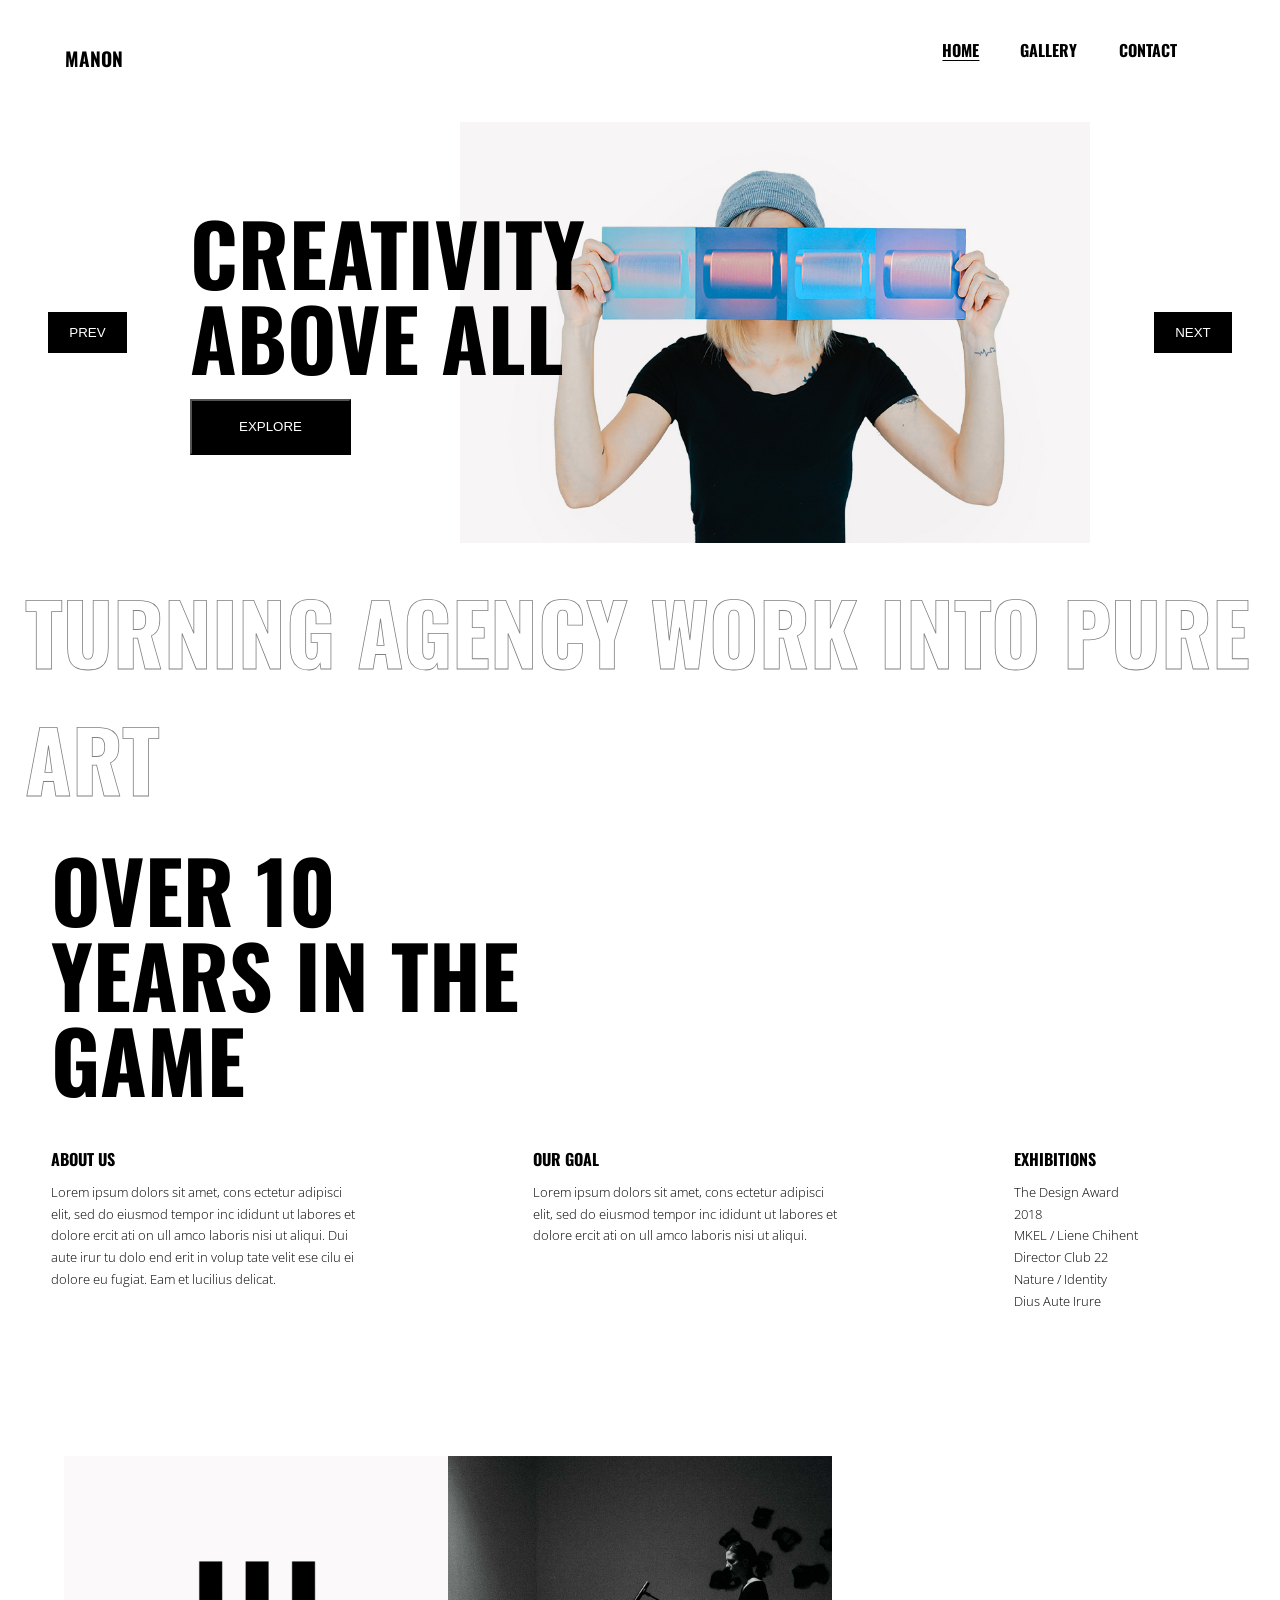
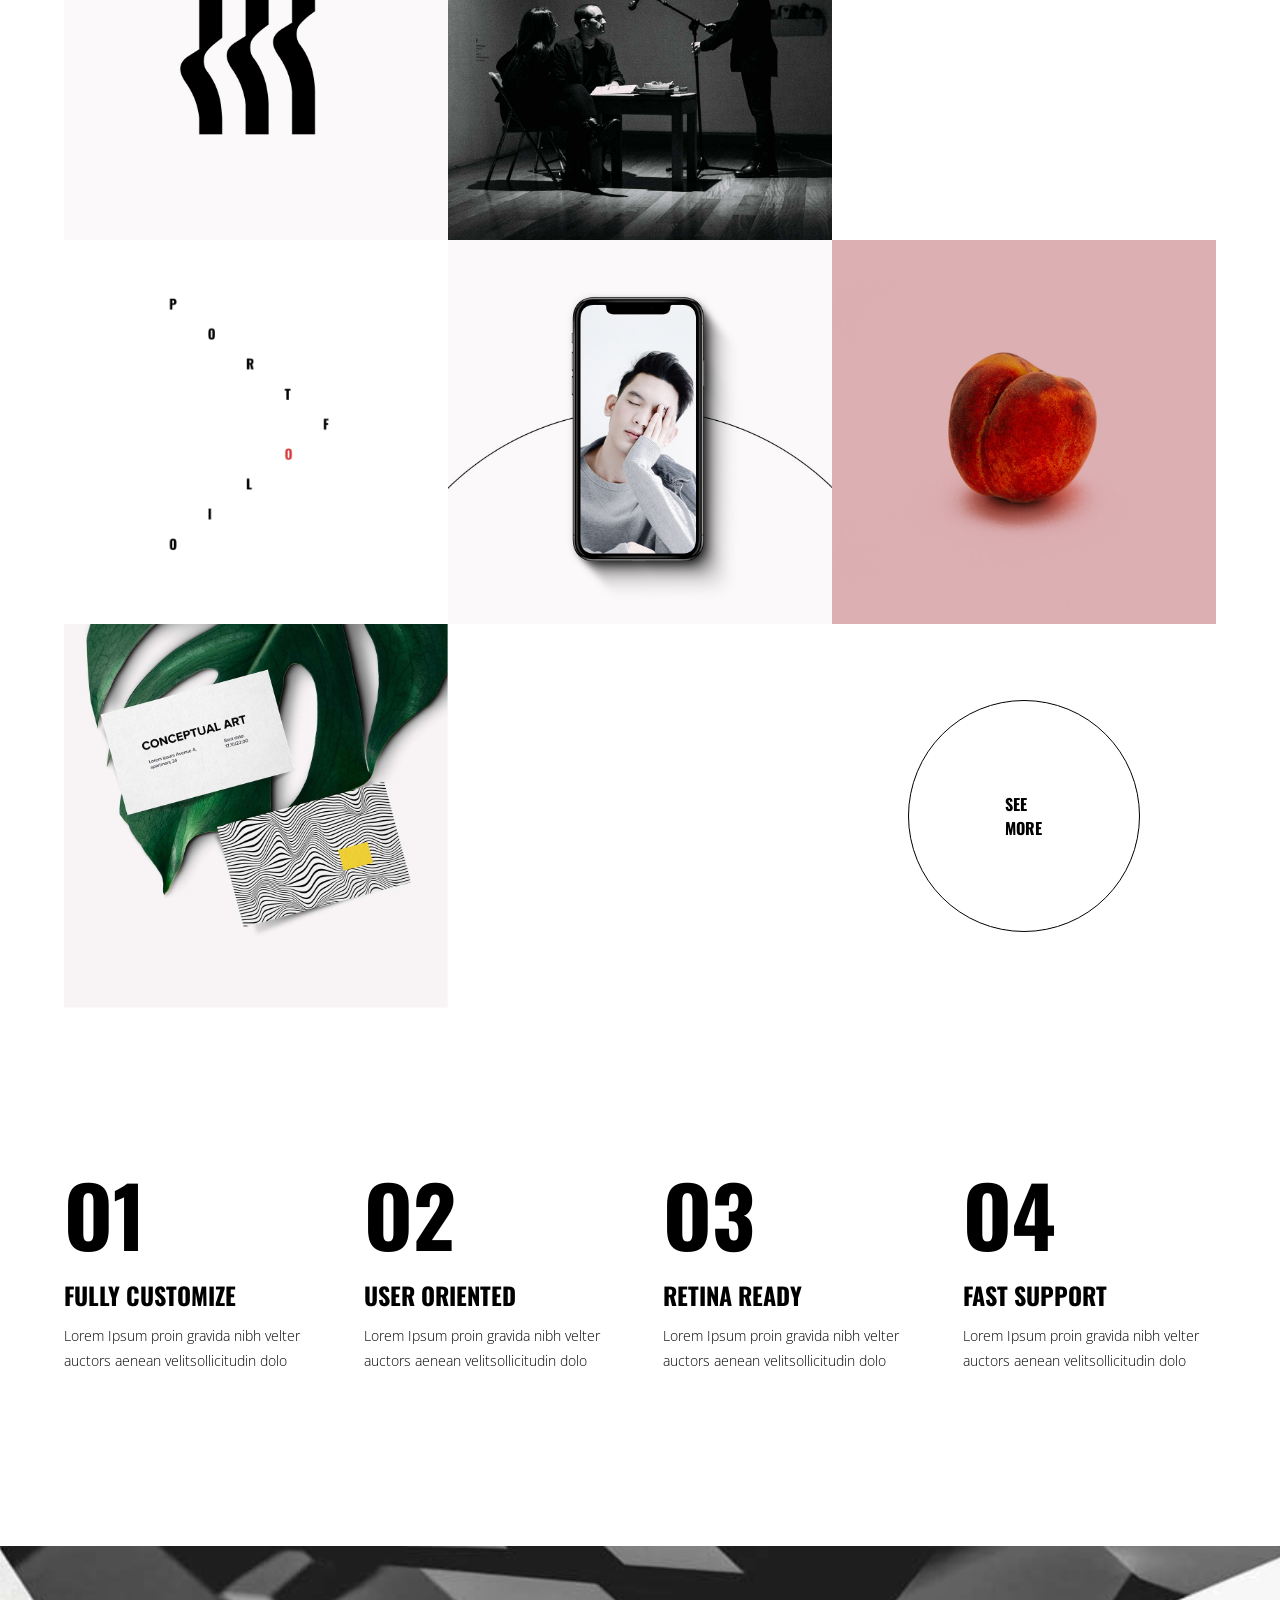
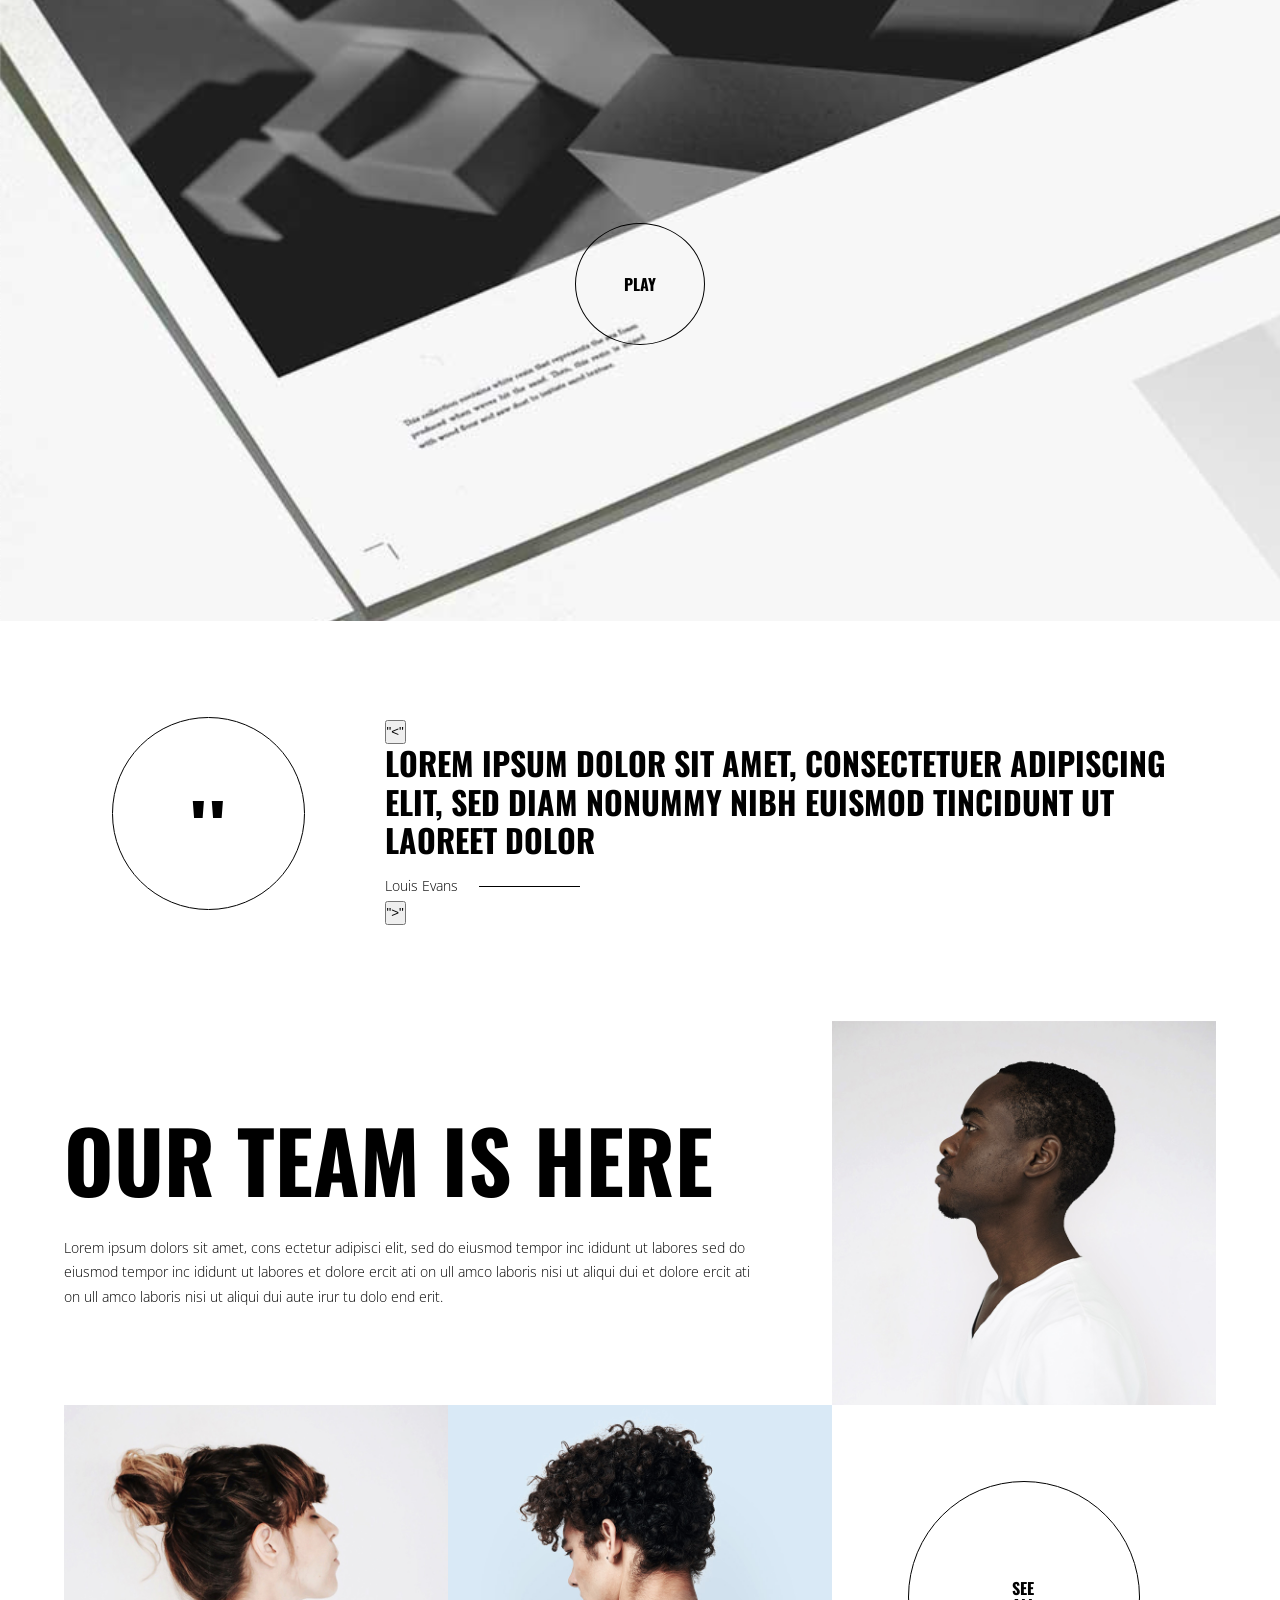
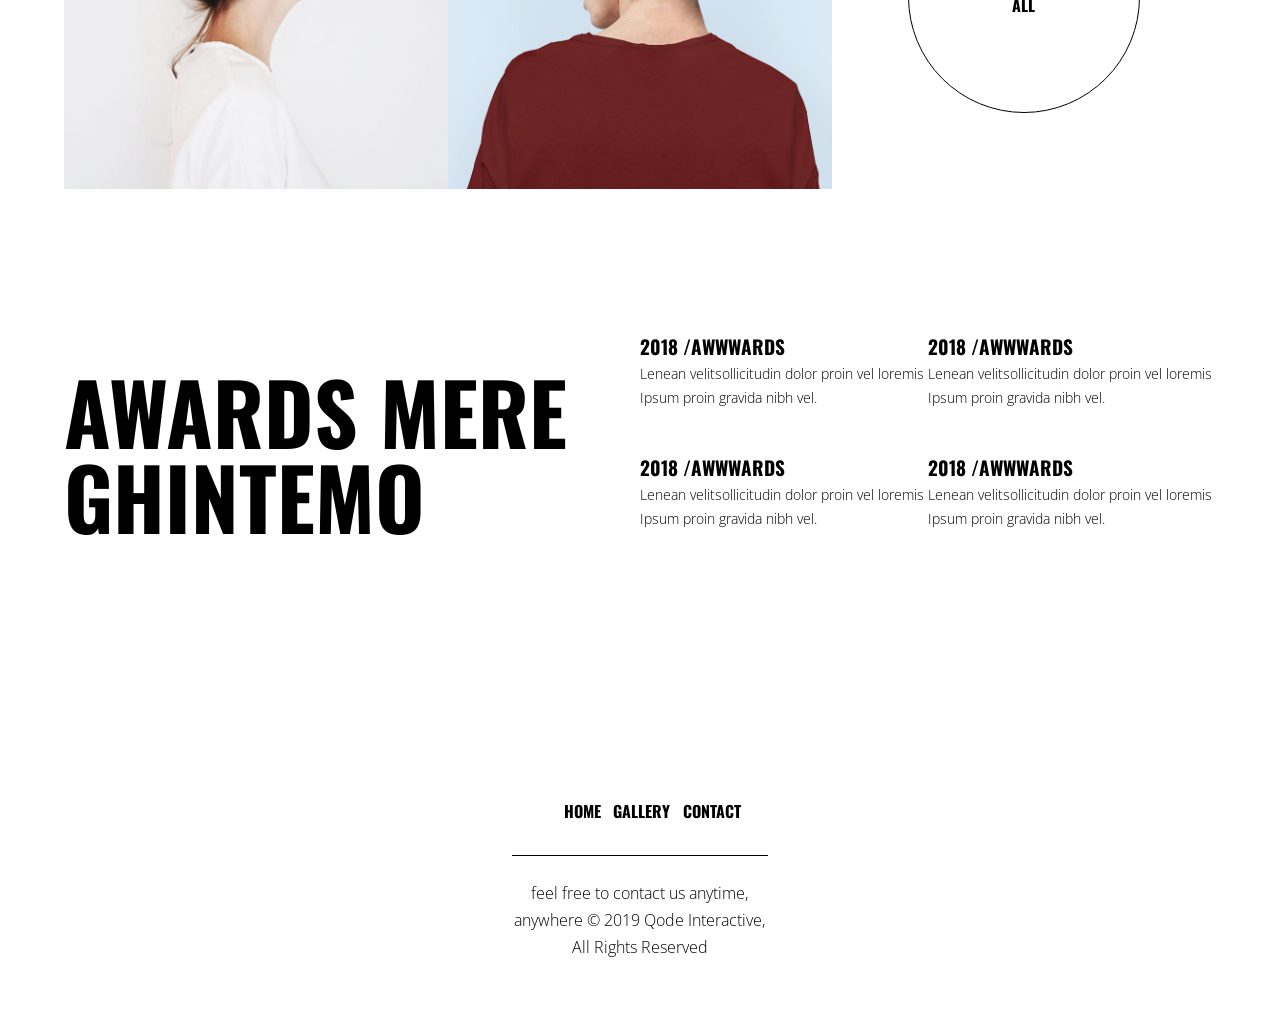
<file: index.html>
<!DOCTYPE html>
<html lang="en">

<head>
    <meta charset="UTF-8">
    <meta name="viewport" content="width=device-width, initial-scale=1.0">
    <link rel="preconnect" href="https://fonts.googleapis.com">
    <link rel="preconnect" href="https://fonts.gstatic.com" crossorigin>
    <link
        href="https://fonts.googleapis.com/css2?family=Open+Sans:ital,wght@0,300..800;1,300..800&family=Oswald:wght@200..700&display=swap"
        rel="stylesheet">
    <link rel="stylesheet" href="/assets/css/styles.css">
    <title>Document</title>

</head>

<body>
    <header>
        <section id="barra">
            <div>
                <h1>
                <a id="logo" href="#">MANON</a>
                </h1>
            </div>
                <nav id="nav1">
                    <ul>
                        <li> <a class="subrayar" href="/index.html">HOME</a> </ul>
                        <li> <a href="/gallery.html">GALLERY</a> </ul>
                        <li> <a href="/contact.html">CONTACT</a> </ul>
                    </ul>
                </nav>
            </div>
        </section>
    </header>
    <main>
        <section id="slider">
    <button id="prev">PREV</button>

    <div id="slider-centro">
        <div id="contenedorSlider">
            <h2 id="slider-titulo"></h2>
            <button id="botonexplore" href="#">EXPLORE</button>
        </div>
        <img id="slider-imagen" src="" alt="slider1">
    </div>

    <button id="next">NEXT</button>
</section>
            <h2 class="f1">TURNING AGENCY WORK INTO PURE ART</h2>
        <section>
            <h2 class="f2">OVER 10 YEARS IN THE GAME</h2>

            <div class="articulos">
                <article class="ma20">
                    <h6 class="h6-art">ABOUT US</h6>
                    <p class="p-art">Lorem ipsum dolors sit amet, cons ectetur adipisci elit, sed do eiusmod tempor inc
                        ididunt ut labores et dolore ercit ati on ull amco laboris nisi ut aliqui. Dui aute irur tu dolo
                        end erit in volup tate velit ese cilu ei dolore eu fugiat. Eam et lucilius delicat.</p>
                </article>
                <article class="ma20">
                    <h6 class="h6-art">OUR GOAL</h6>
                    <p class="p-art">Lorem ipsum dolors sit amet, cons ectetur adipisci elit, sed do eiusmod tempor inc
                        ididunt ut labores et dolore ercit ati on ull amco laboris nisi ut aliqui.</p>
                </article>
                <article class="ma15">
                    <h6 class="h6-art">EXHIBITIONS</h6>
                        <ul class="p-art">
                            <li>The Design Award 2018 </li>
                             <li>MKEL / Liene Chihent</li>
                              <li>Director Club 22</li>
                               <li>Nature / Identity</li>
                                <li>Dius Aute Irure</li>
                        </ul>
                </article>
            </div>

        </section>

        <section id="galeria1">
            <div class="gal1">
            <article >
                <div class="overlayconteiner">
               <img class="imagengaleria" src="" alt="">
            
               <div class="overlay">
                    <a href="#" target="_blank"><h6 class="blanco">DIFERENT WAY</h6><p class="bla">/Marketing</p></a>
               </div>
                  </div> 
            </article>
            <article >
                <div class="overlayconteiner">
               <img class="imagengaleria" src="" alt="">
            
               <div class="overlay">
                    <a href="#" target="_blank"><h6 class="blanco">DIFERENT WAY</h6><p class="bla">/Marketing</p></a>
               </div>
                  </div> 
            </article>
            <article>
                <div >
               <img class="imagengaleria" src="" alt="">
            
               <div >
                   
               </div>
                  </div> 
            </article>
            <article >
                <div class="overlayconteiner">
               <img class="imagengaleria" src="" alt="">
            
               <div class="overlay">
                    <a href="#" target="_blank"><h6 class="blanco">DIFERENT WAY</h6><p class="bla">/Marketing</p></a>
               </div>
                  </div> 
            </article>
            <article >
                <div class="overlayconteiner">
               <img class="imagengaleria" src="" alt="">
            
               <div class="overlay">
                    <a href="#" target="_blank"><h6 class="blanco">DIFERENT WAY</h6><p class="bla">/Marketing</p></a>
               </div>
                  </div> 
            </article>
            <article >
                <div class="overlayconteiner">
               <img class="imagengaleria" src="" alt="">
            
               <div class="overlay">
                    <a href="#" target="_blank"><h6 class="blanco">DIFERENT WAY</h6><p class="bla">/Marketing</p></a>
               </div>
                  </div> 
            </article>
            <article >
                <div class="overlayconteiner">
               <img class="imagengaleria" src="" alt="">
            
               <div class="overlay">
                    <a href="#" target="_blank"><h6 class="blanco">DIFERENT WAY</h6><p class="bla">/Marketing</p></a>
               </div>
                  </div> 
            </article>
            <article >
                <div >
               <img class="imagengaleria" src="" alt="">
            
               <div >
                   
               </div>
                  </div> 
            </article>
                <article class="bordecirculo2">
                        <a class="botonseemore" href="#">SEE MORE</a>
        
                </article>
                </div>
        </section>

        <section id="pasos" class="lista">
            <article>
                <div>
                    <h5>O1</h5>
                </div>
                <div>
                    <h6>FULLY CUSTOMIZE</h5>
                    <p class="menossize">Lorem Ipsum proin gravida nibh velter auctors aenean velitsollicitudin dolo</p>
                </div>
            </article>
            <article>
                <div>
                    <h5>O2</h5>
                </div>
                <div>
                    <h6>USER ORIENTED</h5>
                    <p class="menossize">Lorem Ipsum proin gravida nibh velter auctors aenean velitsollicitudin dolo</p>
                </div>
            </article>
            <article>
                <div>
                    <h5>O3</h5>
                </div>
                <div>
                    <h6>RETINA READY</h5>
                    <p class="menossize">Lorem Ipsum proin gravida nibh velter auctors aenean velitsollicitudin dolo</p>
                </div>
            </article>
            <article>
                <div>
                    <h5>O4</h5>
                </div>
                <div>
                    <h6>FAST SUPPORT</h5>
                    <p class="menossize">Lorem Ipsum proin gravida nibh velter auctors aenean velitsollicitudin dolo</p>
                </div>
            </article>
        </section>
        <section class="fvideo">
           
            <a  class="bordecirculo" href="#">PLAY</a>
        </section>

        <section id="frase">
            <div id="icono-frase">
            </div>
            <div id="sliderFrases">
                <button id="prev2"> "<" </button>
                <!--SLIDER DE FRASES-->
                <h4 id="titulos">Lorem Ipsum proin gravida nibh velter auctors aenean velitsollicitudin dolo</h4>
                <p class="autor">Louis Evans</p>
                 <button id="next2"> ">" </button>
            </div>
        </section>

        <section id="team">
            <article class="f-team">
                <h2 class="f3">OUR TEAM IS HERE</h2>
                <p>Lorem ipsum dolors sit amet, cons ectetur adipisci elit, sed do eiusmod tempor inc
                    ididunt ut labores sed do eiusmod tempor inc ididunt ut labores et dolore ercit ati on ull amco
                    laboris nisi ut aliqui dui et dolore ercit ati on ull amco laboris nisi ut aliqui dui aute irur tu
                    dolo end erit.</p>
            </article>
              <article >
                <div class="overlayconteiner">
               <img class="imagengaleria2" src="" alt="">
            
               <div class="overlay">
                    <a href="#" target="_blank"><h6 class="blanco">DIFERENT WAY</h6><p class="bla">/Marketing</p></a>
               </div>
                  </div> 
            </article>
              <article >
                <div class="overlayconteiner">
               <img class="imagengaleria2" src="" alt="">
            
               <div class="overlay">
                    <a href="#" target="_blank"><h6 class="blanco">DIFERENT WAY</h6><p class="bla">/Marketing</p></a>
               </div>
                  </div> 
            </article>
              <article >
                <div class="overlayconteiner">
               <img class="imagengaleria2" src="" alt="">
            
               <div class="overlay">
                    <a href="#" target="_blank"><h6 class="blanco">DIFERENT WAY</h6><p class="bla">/Marketing</p></a>
               </div>
                  </div> 
            </article>
             <article class="bordecirculo2">
                        <a class="botonseemore interlineado" href="#">SEE ALL</a>
            
                </article>
        </section>

        <section id="premios">
            <div class="awardstitulo">
                <h2 class="f4">AWARDS MERE GHINTEMO</h2>
            </div>
            <div class="años">
                <article>
                    <h6>2018 /AWWWARDS</h6>
                    <p>
                     Lenean velitsollicitudin dolor proin vel loremis Ipsum proin gravida nibh vel. 
                    </p>
                </article>
                <article>
                    <h6>2018 /AWWWARDS</h6>
                    <p>
                     Lenean velitsollicitudin dolor proin vel loremis Ipsum proin gravida nibh vel. 
                    </p>
                </article>
                <article>
                    <h6>2018 /AWWWARDS</h6>
                  <p>
                     Lenean velitsollicitudin dolor proin vel loremis Ipsum proin gravida nibh vel. 
                    </p> 
                   </article>
                <article>
                    <h6>2018 /AWWWARDS</h6>
                   <p>
                     Lenean velitsollicitudin dolor proin vel loremis Ipsum proin gravida nibh vel. 
                    </p>
                </article>
            </div>
        </section>
    </main>
    <footer >
        <div >
            <nav id="nav2">
                <ul>
                    <li> <a href="/index.html">HOME</a> </ul>
                    <li> <a href="/gallery.html">GALLERY</a> </ul>
                    <li> <a href="/contact.html">CONTACT</a> </ul>
                </ul>
            </nav>
        </div>
        <div id="linea"></div>
        <div id="textoFooter">
            <p>feel free to contact us anytime, anywhere
                © 2019 Qode Interactive, All Rights Reserved
            </p>
        </div>

    </footer>
<script src="/assets/js/script.js"></script>

</body>


</html>
</file>
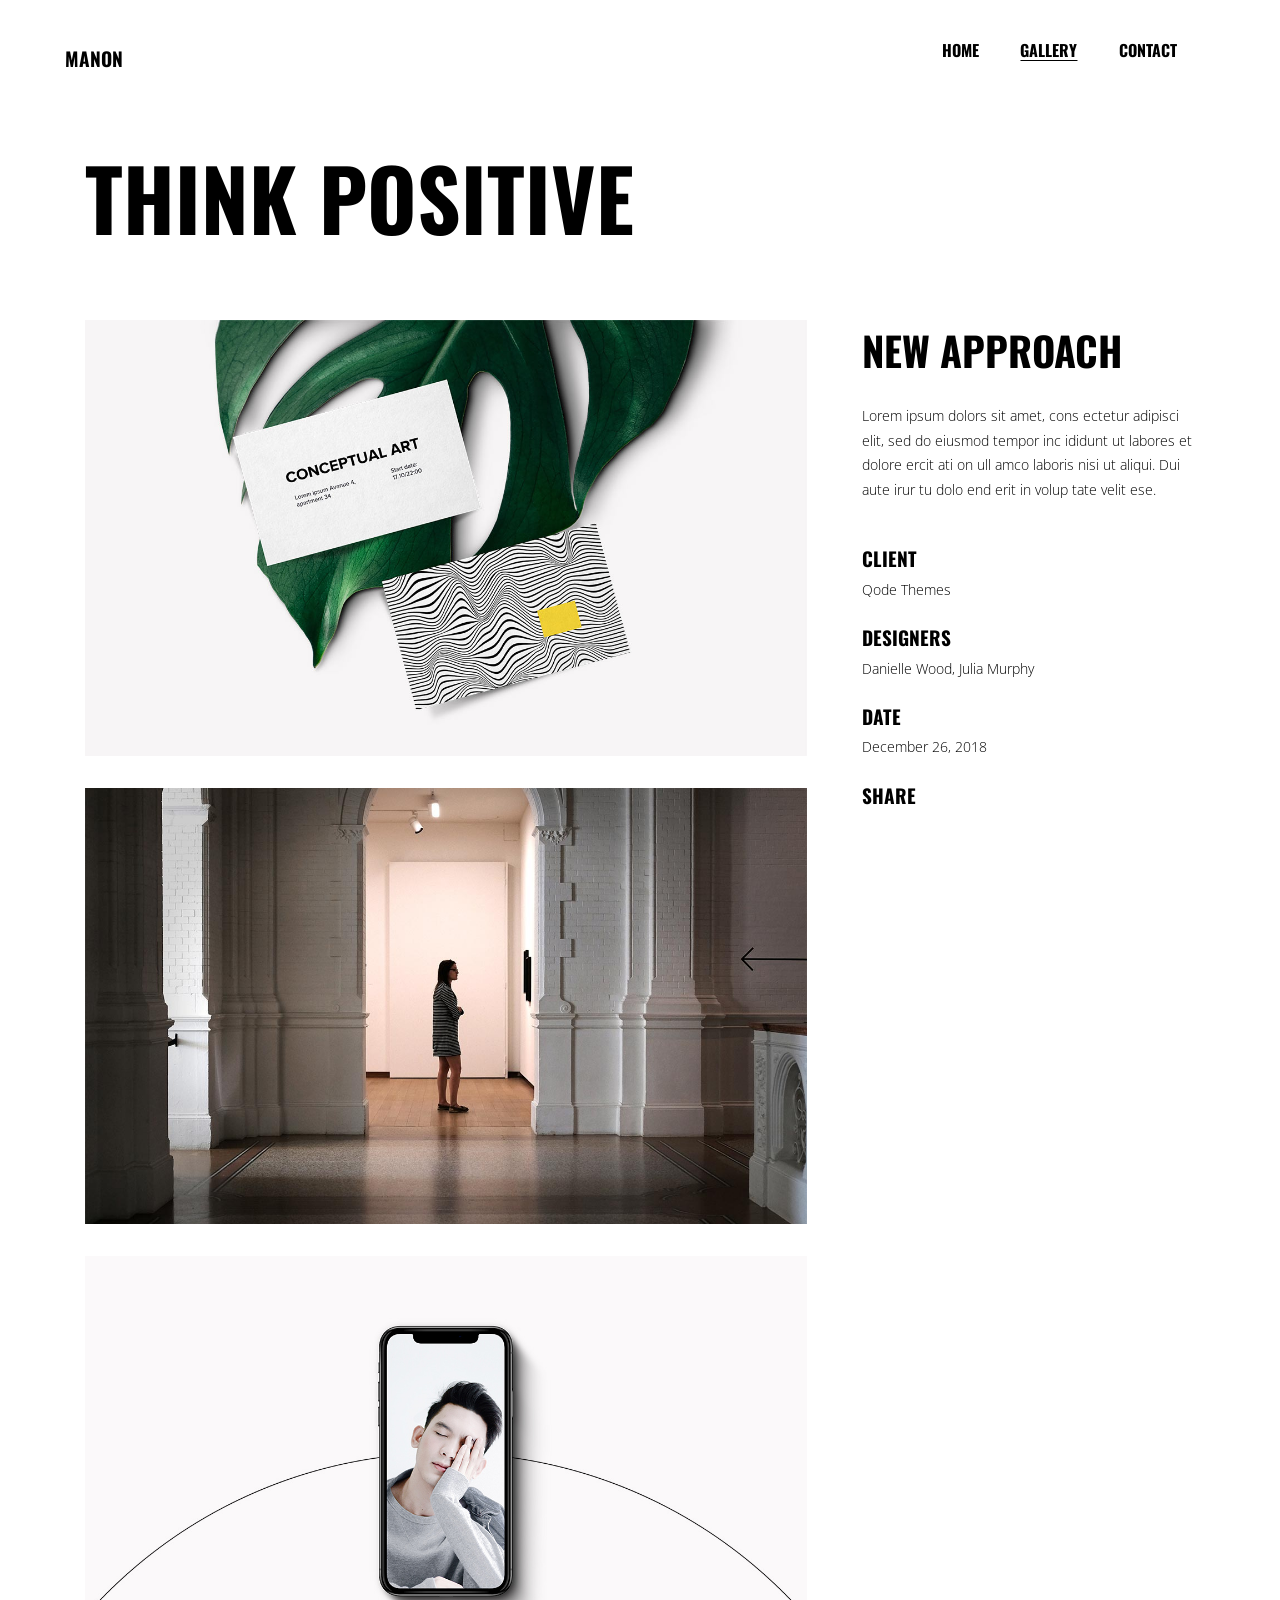
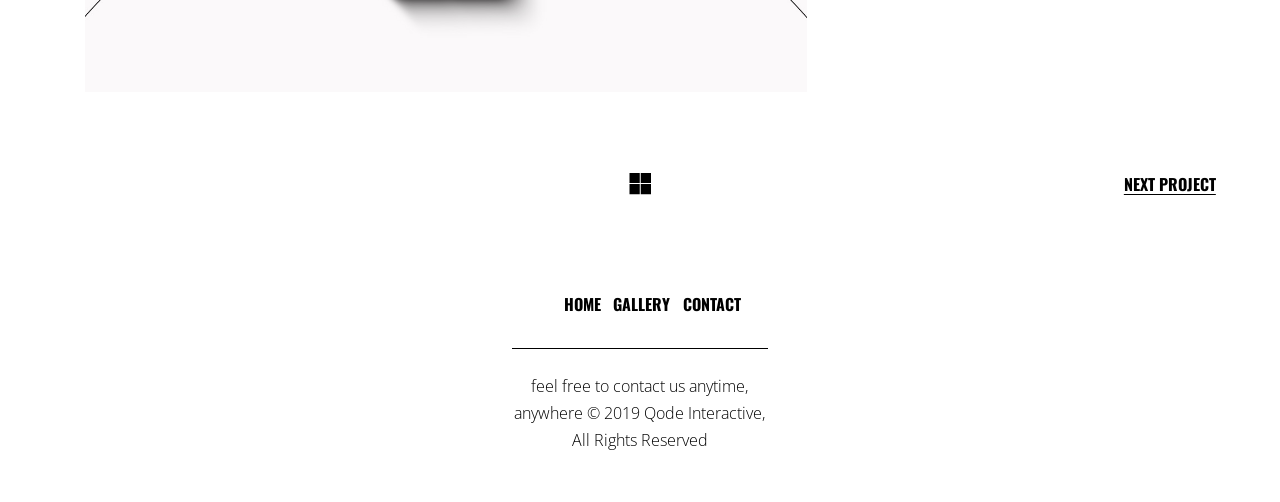
<file: portfolio-single.html>
<!DOCTYPE html>
<html lang="en">

<head>
    <meta charset="UTF-8">
    <meta name="viewport" content="width=device-width, initial-scale=1.0">
    <link rel="preconnect" href="https://fonts.googleapis.com">
    <link rel="preconnect" href="https://fonts.gstatic.com" crossorigin>
    <link
        href="https://fonts.googleapis.com/css2?family=Open+Sans:ital,wght@0,300..800;1,300..800&family=Oswald:wght@200..700&display=swap"
        rel="stylesheet">
    <link rel="stylesheet" href="/assets/css/styles.css">
    <title>Document</title>
</head>

<body>
     <header>
        <section id="barra">
            <div>
                <h1>
                <a id="logo" href="#">MANON</a>
                </h1>
            </div>
                <nav id="nav1">
                    <ul>
                        <li> <a href="/index.html">HOME</a> </ul>
                        <li> <a class="subrayar" href="/gallery.html">GALLERY</a> </ul>
                        <li> <a href="/contact.html">CONTACT</a> </ul>
                    </ul>
                </nav>
            </div>
        </section>
    </header>
    <main>
        <h2 class="titulo-port">THINK POSITIVE</h2>

      <div id="contenido">
        <section id="fotosPort">
    <div >
        <article>
            <img class="fotosPort" src="" alt="">
        </article>
        <article>
            <img class="fotosPort" src="" alt="">
        </article>
        <article>
            <img class="fotosPort" src="" alt="">
        </article>
    </div>
</section>
       

    <section id="textoPort">
    <h4>NEW APPROACH</h4>
    <p class="descripcion">Lorem ipsum dolors sit amet, cons ectetur adipisci elit, sed do eiusmod tempor inc ididunt ut labores et
        dolore ercit ati on ull amco laboris nisi ut aliqui. Dui aute irur tu dolo end erit in volup tate velit
        ese.</p>

    <h6>CLIENT</h6>
    <p class="mini">Qode Themes</p>
    <h6>DESIGNERS</h6>
    <p class="mini">Danielle Wood, Julia Murphy</p>
    <h6>DATE</h6>
    <p class="mini">December 26, 2018</p>
    <h6>SHARE</h6>
</section>
</div>

        <section id="iconoGaleria">
            <div id="iconoGal">
                <a href="/gallery.html">
  <img src="/assets/imgs/icono/menuicono.png" alt="icono">
</a>
            </div >
            <div id="linkProyecto">   <a  class="subrayar" href="#">NEXT PROJECT</a></div>

         
        </section>
    </main>
      <footer >
        <div >
            <nav id="nav2">
                <ul>
                    <li> <a href="/index.html">HOME</a> </ul>
                    <li> <a href="/gallery.html">GALLERY</a> </ul>
                    <li> <a href="/contact.html">CONTACT</a> </ul>
                </ul>
            </nav>
        </div>
        <div id="linea"></div>
        <div id="textoFooter">
            <p>feel free to contact us anytime, anywhere
                © 2019 Qode Interactive, All Rights Reserved
            </p>
        </div>

    </footer>
<script src="assets/js/portfolio.js" ></script>
</body>

</html>
</file>
<file: assets/css/styles.css>
*{
    margin: 0;/*saco el margin que viene por default en todos los elementos*/
    padding: 0;/*saco el padding que viene por default en todos los elementos*/
    box-sizing: border-box;/*modifica el box model*/
    text-decoration: none; /*quita el subrayado, usado especialmente en los elementos a*/
    list-style: none;/*quita la viñeta de las listas*/
    line-height: 1.5;/*interlineado. para mejor legibilidad de los textos*/
    color: black;
  
}

img{
 display: block;
 max-width: 100%;
 height: auto;
}

main{
  display: flex;
  justify-content: center;
  flex-direction:column;
}


body {
  font-family: "Oswald", sans-serif;
  font-optical-sizing: auto;
  font-weight: 700;
  font-style: normal;
  text-decoration: none;
  color: black;
}

#logo{
  font-family: "Oswald", sans-serif;
  font-size:0.8em;
  color: black;
  text-decoration: none;
  padding-left: 3.4em;
}

p{
  font-family: "Open Sans", sans-serif;
  font-optical-sizing: auto;
  font-weight:300;
  font-style: normal;
  font-variation-settings:
    "wdth" 100;
  line-height: 1.7;
}

#barra{
  display: flex;
  flex-direction: row;
  justify-content: space-between;
padding-top: 3%;
padding-right: 10%;
  margin-right:10% ;
}

#nav1{
  width: 70%;
  display: flex;
  gap: 27%;
  margin-left: 80%;
  
}

.subrayar{
 text-decoration: underline;
 text-underline-offset: 3px;
}

#slider{
  display: flex;
  justify-content: space-between;
  align-items: center;
  width: 100%;
  padding: 0 3em;
  margin-top: 3em;
}



#prev, #next{
  background-color: #000;
  color: #fff;
  border: none;
  padding: 0.8em 1.6em;

}
 
#slider-centro{
  position: relative;
  display: flex;
  justify-content: flex-end;
  align-items: center;
  width: 80%;
  max-width: 900px; 
  margin: 0 auto;
}

#slider-imagen{
  position: relative;
  z-index: 0;
  width: 70%;        
  margin: 0;
}


#contenedorSlider{
  position: absolute;
  top: 0;
  left: 0;
  width: 50%;
  height: 100%;  
  display: flex;
  flex-direction: column;
  justify-content: center;
  align-items: flex-start;   
  z-index: 2;
}

#slider-titulo{
  position: static;
  margin: 0;
  padding: 0;
  font-size: 5.3em;
  line-height: 1;
  min-width: 0;
}

#botonexplore{
  margin-top:1.5em;      
  padding: 1.2em 3.5em;
  background-color: #000;
  color: white;
}


.f2{
  font-size: 5.3em;
  width: 45%;
  line-height: 1;
  padding-left:4% ;
}

.articulos{
  display: flex;
  justify-content: space-between;
  width: 85%;
  margin-left:4%;
  margin-top: 45px;
  gap: 5%;
}

.ma20{
  max-width: 28%;
}
.ma15{
  max-width: 11.5%;
}


.p-art{
  font-family: "Open Sans", sans-serif;
  font-size: 0.8em;
  font-weight: 300;
  line-height: 1.7;
}

.p-art li{
  line-height: 1.7;
}

.h6-art{
  font-size: 1em;
  padding-bottom: 0.7em;
}

#galeria1{
  padding: 9em 4em;
}

.gal1{
  display: flex;
  flex-wrap: wrap;
  width: 100%;        
  margin: 0 auto;
}
.gal1 img {
  width: 100%;
  aspect-ratio: 1 / 1;
  object-fit: cover;
}

.gal1 article{
  width: 33.33%;
  
}

.bordecirculo{
  display: inline-table;
  padding: 3em;
  border:1px solid #000 ;
 border-radius: 50%;
}

.bordecirculo2 {
 display: flex;
  justify-content: center;
  align-items: center;
}


.botonseemore{
  display: flex;
  justify-content: center;
  align-items: center;
  width: 55%;
  aspect-ratio: 1 / 1;
  border: 1px solid #000;
  border-radius: 50%;
  padding: 0 30%;
}

.lista{
   display: flex;
  justify-content: space-between;
  width: 90%;
  margin-left:4em;
  gap: 4%;
  padding-bottom: 9em;
}

h5{
  font-size: 5.2em;
}

h6{
  font-size: 1.5em;
}

.f1{
  font-size: 5.3em;
  color: white;
  -webkit-text-stroke: 0.8px;
  -webkit-text-stroke-color:grey ;
  padding: 25px;
}

.menossize{
 font-size: 0.9em;
 margin-top:0.8em ;
 margin-bottom: 2em;
}

.fvideo{
background-image:url(/assets/imgs/video/captura-video.png);
height: 75vh;
display: flex;
align-items: center;
justify-content: center;

}


  .f3{
  font-size: 5.3em;
  line-height: 1;
  margin-left: 0;
  padding-bottom: 0.4em;
}

#icono-frase{
  width: 25em;
  aspect-ratio: 1 / 1;        
  border: 1px solid #000;
  border-radius: 50%;        
  display: flex;
  justify-content: center;    
  align-items: center;       
}

#icono-frase::before{
  content: "''";            
  font-family: "Open Sans", sans-serif;
  font-size: 4em;
  font-weight: 800;
  line-height: 1;
  padding-top: 0.3em;
}

.autor{
  display: flex;
  align-items: center;  
  gap: 1.5em;          
}

.autor::after{
  content: "";         
  width: 7em;         
  height: 1px;         
  background-color:black;
}

#frase{
  display: flex;
  justify-content: space-between;
  align-items: flex-start;
  gap: 5em;                  
  padding: 6em 4em;   
  margin-left: 3em;
}

#frase h4{
  font-size: 2em;
  line-height: 1.2;
  text-transform: uppercase; 
}

#frase p{
  font-size: 0.9em;
  margin-top: 1em;
  width: 65%;
}

#team{
  display: flex;
  flex-wrap: wrap;
  width: 100%;
  padding: 0 4em;        
  padding-bottom: 9em;
}
#team .f-team{
  display: flex;
  flex-direction: column;
  width: 66.66%;          
  align-items: flex-start;
  justify-content: center;
  
}

#team article{
  width: 33.33%;         
}

.f-team p{
 max-width: 90%;
 font-size: 0.9em;
}

.interlineado{
   line-height: 1.1;
}

#premios{
  display: flex;
  justify-content: space-between;
align-items: center;
padding-left:4em;
padding-right: 4em;
padding-bottom: 14em;
  
}



.años{
  display: flex;
  flex-wrap: wrap;
  width: 50%;

}

.awardstitulo{
  width: 50%;
  justify-content: left;
  align-items: flex-start;
 
}

.f4{
 font-size: 5.3em;
  line-height: 1;
}

.años article{
width: 50%;
}
.años h6{
  font-size: 1.2em;
}

.años p{
  font-size: 0.9em;
  margin-bottom: 3em;

}

footer{
  display: flex;
  flex-direction: column;
  align-items: center;
  justify-content: center;
  
}

#nav2{
  display: flex;
  justify-content: space-between;
  gap: 27%;
  width: 30%;
  padding-bottom: 2em;
  
}

.overlayconteiner{
	position: relative;
}


.overlay{
	position: absolute;
    top: 0;
    left: 0;
    width: 100%;
    height: 100%;
    background-color: rgba(0,0,0,0.5);
    transition: .8s ease;
	opacity:0;
	display: flex;
	justify-content: center;
	align-items: center;
}

.overlayconteiner:hover .overlay{
	opacity:1;
}

.overlay a {
  color:white;
  font-size: 2em;
}

#galeria1 h6 {
  color: white;
  font-size: 0.6em;
}

#galeria1 p {
  color: white;
  font-size: 0.5em;
}


#linea{
  width: 20%;
  height: 1px;
  background-color: black;
}

#textoFooter{
  max-width: 21%;
  padding-top: 1.5em;
  padding-bottom: 3em;
  text-align: center;
}





.titulo-port{
font-size: 5.3em;
margin-left: 1em;
margin-top: 0.7em;
margin-bottom: 0.7em;
}

#contenido{
  display: flex;
  flex-direction: row;
  justify-content: space-between; 
  align-items: flex-start;
  padding: 0 5.3em;               
}

#fotosPort{
  width: 65%;                   
 
}

#textoPort{
  width: 30%;
  
}

#textoPort h4{
  font-size: 2.5em;
  padding-bottom: 0.6em;
}

#textoPort .descripcion{
 font-size: 0.9em;
 padding-bottom: 3em;
}

#textoPort h6{
 font-size: 1.2em;
 padding-bottom: 0.2em;
}

.fotosPort{
padding-bottom: 2em;
}

#textoPort .mini{
 font-size: 0.9em;
padding-bottom: 1.5em;
}

#iconoGaleria{
  display: flex;
  align-items: center;    
  padding-top: 3em;     
   padding-bottom: 6em;  
}

#iconoGal{
  width: 33.33%;
  margin-left: 33.33%;        
  display: flex;
  justify-content: center;  
}

#linkProyecto{
  width: 33.33%;
  text-align: right; 
  padding-right: 4em;     
  
}
</file>
